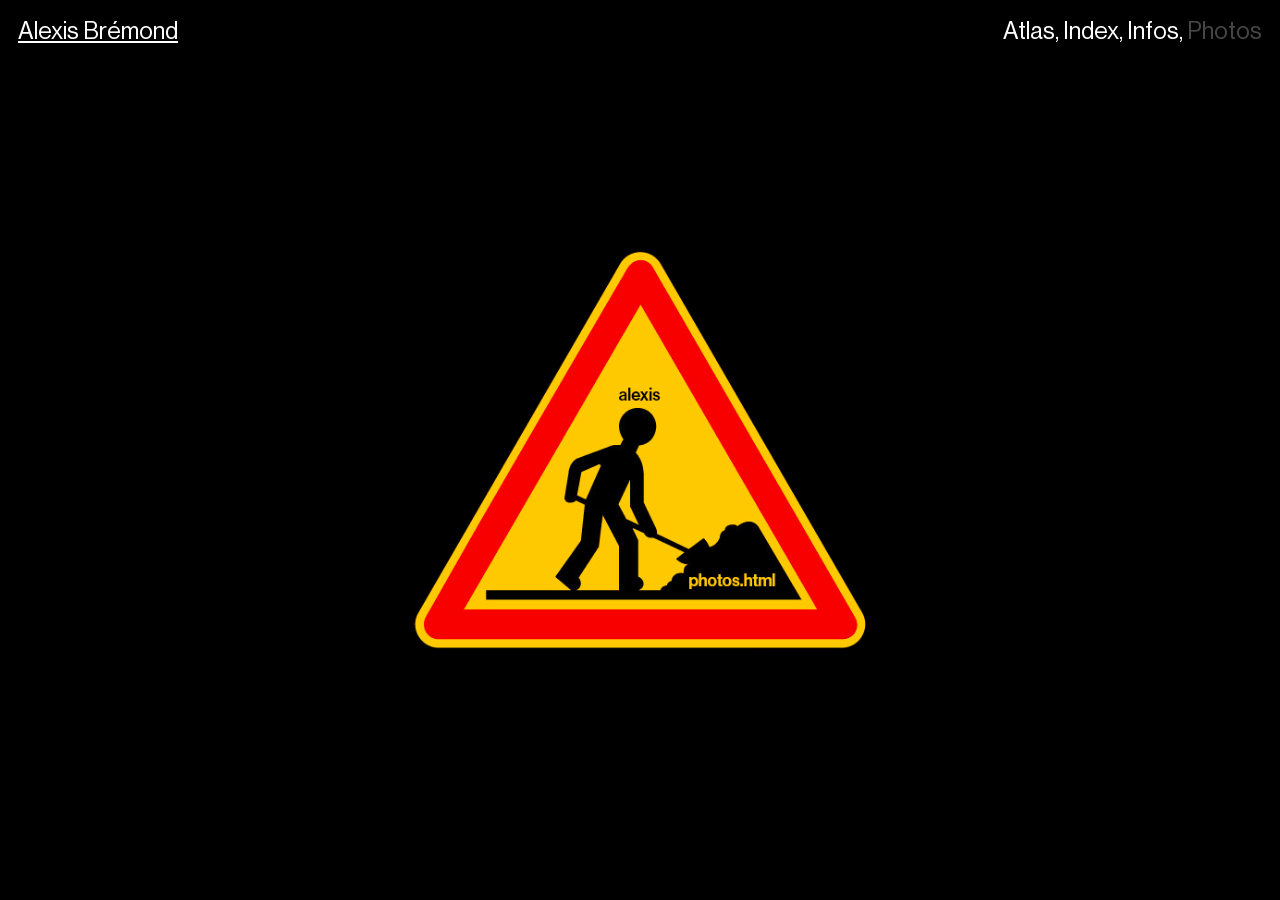
<file: photos.html>
<!DOCTYPE html>
<html lang="fr">

<head>
  <meta charset="UTF-8" />
  <meta name="viewport" content="width=device-width, initial-scale=1.0"/>
  <link rel="icon" type="image/svg+xml" href="favicon.svg">
  <title>Alexis Brémond</title>
  <link rel="stylesheet" href="shared.css" />
</head>

<body class="page-photos">
  <div id="navbar">
    <div id="navbar-left">
      <a class="nav-link" href="index.html">Alexis Brémond</a>
      <div class="business-card only-desktop">
        <span class="card-name"></span>
        <span class="card-role">Graphic, editorial, brand, type, web</span>
        <span class="card-contact"><br><br><br>alexbrem04@gmail.com<br>+33 1 23 45 67 89<br>@aleqsou</span>
x        <span class="card-skills">design</span>
      </div>
    </div>
    <div id="navbar-right">
      <a class="nav-link only-desktop" href="index.html">Atlas,</a>
      <a class="nav-link" href="projets.html">Index,</a>
      <a class="nav-link" href="infos.html">Infos,</a>
      <a class="nav-link active" href="photos.html">Photos</a></div>
  </div>
  
  <img id="tvx" src="images/tvx.png" alt=""/>
</body>
  </html>
</file>
<file: shared.css>
/* ======================================================================= */
/* =========================    GÉNÉRALES    ============================ */
/* ======================================================================= */

@font-face {
  font-family: "Neue Haas Grotesk Display";
  src: url("./fonts/neue-haas-grotesk-display/NeueHaasDisplayRoman.ttf")
    format("truetype");
  font-weight: normal;
  font-style: normal;
}

*, *::before, *::after {
  font-weight: 400 !important;
  font-family: Neue Haas Grotesk Display;
  line-height: 1.075;
  /* letter-spacing: -0.015em; */
    cursor: crosshair;

}

body,head {
  margin: 0;
  padding: 0;
  overflow-x: hidden;
  overflow-y: auto;
  position: relative;
  height: 100vh;
  font-weight: 400;
  font-family: sans-serif;
  break-inside: avoid;
  page-break-inside: avoid;
  background: #000000;
  color: #ffffff;
  /* taille fluide : passe progressivement de 0.85rem (mobile) à 1rem
     (desktop) entre 320px et 1024px de large, au lieu d'un palier net
     à 768px. Comme presque tout le site est en em, cette base fluide
     fait déjà transitionner en douceur la majorité des textes. */
  font-size: clamp(0.85rem, calc(0.78rem + 0.34vw), 1rem);
}

body::-webkit-scrollbar {
  display: none;
}

main {
  box-sizing: border-box;
  margin: 1em;
}

::selection {
  background-color: #ffffff;
  color: #000000;
}

a {
  text-decoration: underline;
  color: inherit;
  cursor: zoom-in !important;
}

a:visited {
  color: inherit;
}



a[href]:not(#navbar a):not(#navbar-left):not(#navbar-right .nav-link) {
  cursor: zoom-in !important;
}


/* Liens de navigation : retour au crosshair */
#navbar a,
#navbar .nav-link,
#navbar-left {
  cursor: crosshair !important;
}

.no-image,
.no-image * {
  cursor: not-allowed !important;
}


/* ======================================================================= */
/* ==========================    DESKTOP    ============================= */
/* ======================================================================= */

/* ----------------------------------------------------------------------- */
/* ---------------------  Classes communes (toutes pages)  --------------- */
/* ----------------------------------------------------------------------- */

/* -- navbar -- */

#navbar {
  position: fixed;
  top: 0;
  left: 0;
  right: 0;
  height: 4em;
  display: flex;
  align-items: center;
  justify-content: space-between;
  padding: 0 2vh;
  box-sizing: border-box;
  z-index: 1000000 !important;
  cursor: crosshair !important;
}

#navbar-left {
  height: 100%;
  display: flex;
  align-items: center;
  font-size: 1.5em;
  text-decoration: none;
  mix-blend-mode: difference !important;
}

#navbar-right {
  font-size: 16px;
  font-size: 1.5em;
  white-space: nowrap;
  pointer-events: auto;
}

#navbar-right .nav-link {
  text-decoration: none;
}

/* the page you're currently on turns gray and isn't a live link */
#navbar-right .nav-link.active {
  color: rgb(70, 70, 70);
}

/* -- carte de visite -- */
/* s'affiche sous "Alexis Brémond" au survol du titre (desktop uniquement :
   la classe .only-desktop la masque sur mobile). Le markup est dans la
   navbar de chaque page : <div class="business-card only-desktop">…</div> */
.business-card {
  position: absolute;
  z-index: 0 !important;
  top: 0em;                 /* juste sous la navbar */
  left: 0;                 /* alignée sur le titre (= padding de la navbar) */
  width: 450px;
  aspect-ratio: 8.5 / 5.5;   /* format carte de visite : 500 × ≈ 323 px */
  box-sizing: border-box;
  padding: 0.7em;
  display: grid;
  grid-template-columns: 1fr 0.9fr;
  grid-template-rows: auto 1fr;
  background: #00ff80;
  color: #000000;
  font-size: 1em;          /* même taille de texte que la navbar */
  user-select: none;
  /* cachée tant qu'on ne survole pas le titre */
  opacity: 0;
  visibility: hidden;
  pointer-events: none;
}

.business-card .card-name {          /* coin haut gauche */
  grid-column: 1;
  grid-row: 1;
}

.business-card .card-role {          /* coin bas gauche */
  grid-column: 1;
  grid-row: 2;
  align-self: end;
  /* background-color: blue; */
}

/* coin haut droit : les deux lignes sont alignées à gauche dans leur bloc,
   donc le "@" tombe sous le "h" de "hello". Coin bas droit : vide. */
.business-card .card-contact {
  grid-column: 2;
  grid-row: 1;
  text-align: left;
}

.business-card .card-skills {
  grid-column: 2;
  grid-row: 2;
  align-self: end;
  text-align: left;
  /* background-color: red; */
}

/* survol (ou focus clavier) du titre : on affiche la carte, et la navbar passe
   au-dessus du reste (textes de l'atlas, images) le temps du survol */
/* <br class="only-mobile"> : saut de ligne réservé à la version mobile
   (masqué ici, réactivé dans le bloc mobile ci-dessous) */
br.only-mobile {
  display: none;
}

@media (any-hover: hover) {
  #navbar:has(#navbar-left a:is(:hover, :focus-visible)) {
    z-index: 1;
  }

  #navbar:has(#navbar-left a:is(:hover, :focus-visible)) .business-card {
    opacity: 1;
    visibility: visible;
  }

  #navbar-left a:is(:hover, :focus-visible) {
    position: relative;
    z-index: 1;
    color: #000000;
    text-decoration: none;
  }
}

/* -- utilitaires partagés -- */

/* projets sans image : .text-item sur index.html, .project-row sur projets.html */
.no-image {
  color: rgb(70, 70, 70) !important;
  cursor: not-allowed !important;
}

/* image agrandie au survol/clic : hover-image-homepage-a/b sur index.html,
   hover-image-index sur projets.html */
.hover-image {
  position: fixed;
  top: 50%;
  left: 50%;
  transform: translate(-50%, -50%);
  opacity: 0;
  pointer-events: none;
  z-index: 2;
}


/* ----------------------------------------------------------------------- */
/* -------------------------  index.html (Atlas)  ------------------------- */
/* ----------------------------------------------------------------------- */

/* -- navbar -- */
/* rien de spécifique : voir la navbar commune ci-dessus */

/* -- contenu -- */

/* tracé souris */
#mouse-trail-canvas {
  position: fixed;
  top: 0;
  left: 0;
  z-index: 0;
  width: 100%;
  height: 100%;
  pointer-events: none;
}

/* liste empilée titre/type + carrousel, affichée uniquement en mobile */
#container-mobile {
  display: none;
}

/* zone de distribution random des projets */
#container {
  visibility: hidden;  
  overflow: hidden !important;
  position: absolute;
  top: 0;
  left: 0;
  width: 100vw;
  height: 100vh;
  pointer-events: none;
  
}

/* nom des projets */
.text-item {
  position: absolute;
  font-size: 0.85em;
  padding: 0.75em;
  box-sizing: border-box;
  pointer-events: auto;
  white-space: nowrap;
  user-select: none;
  mix-blend-mode: difference;
  z-index: 1;
}

/* pas de scroll sur la home */
.no-scroll {
  overflow: hidden !important;
}

/* image au hover — id hérité d'une version antérieure du markup,
   non référencé par le HTML actuel (les images utilisées sont
   #hover-image-homepage-a / -b, stylées via .hover-image ci-dessus) */
#hover-image-homepage {
  position: fixed;
  top: 50%;
  left: 50%;
  transform: translate(-50%, -50%);
  width: 500px;
  height: 500px;
  object-fit: contain;
  opacity: 0;
  z-index: 1;
  pointer-events: none;
}

#hover-image-homepage::before {
  content: none !important;
}

/* idem : classe non référencée dans le HTML actuel, laissée au cas où */
.preload-image {
display: none;
}

/* #hover-image-homepage-a,
#hover-image-homepage-b {
  outline: 1px solid #ffffff;
} */

/* ----------------------------------------------------------------------- */
/* ------------------------  projets.html (Index)  ------------------------ */
/* ----------------------------------------------------------------------- */

/* -- navbar -- */
/* rien de spécifique : voir la navbar commune ci-dessus */

/* -- contenu -- */

#hover-image-index,
#hover-video-index {
  position: fixed;
  pointer-events: none;
  top: 0;
  left: 0;
  transform: translate(0, 0);
  opacity: 0;
  max-width: 400px;
  max-height: 400px;
  z-index: 1000;
  background-color: white;
}

/* container du tableau de projets */
#container-index {
  visibility: visible;
  position: relative;
  width: 98%;
  margin: 0 auto;
}

.last-col-group {
  grid-column: 4;
  display: flex;
  justify-content: space-between;
  align-items: center;
}


.project-row {
  font-size: 0.80em;
  padding: 0.75em 0em;
  border-bottom: 1px solid rgb(255, 255, 255);
    line-height: 2 !important;
  /* transition: background-color 0s ease-in-out; */
}

.project-row .col {
  word-break: break-word;
    /* mix-blend-mode: difference; */
}
.project-row:hover:not(.no-image) {
  color:#000000;
  border-bottom-color: #000000;
}

.project-row:has(+ .project-row:hover:not(.no-image)),
.year-spacing:has(+ .project-row:hover:not(.no-image)) {
  border-bottom-color: #000000;
}

/* écrans tactiles (pas de souris) : toucher une ligne ne doit rien changer.
   Sans ça, le :hover "collant" du navigateur après un toucher met le texte en noir
   sur le fond noir (ce style suppose que le JS colore le fond, ce qu'il ne fait que
   sur desktop). */
@media (hover: none) {
  .project-row:hover:not(.no-image) {
    color: inherit;
    border-bottom-color: #ffffff;
  }

  .project-row:has(+ .project-row:hover:not(.no-image)),
  .year-spacing:has(+ .project-row:hover:not(.no-image)) {
    border-bottom-color: #ffffff;
  }

  .project-row {
    -webkit-tap-highlight-color: transparent; /* pas de flash du navigateur au toucher */
  }
}

.project-row::selection {
  /* mix-blend-mode: difference; */
  background-color: #000000 !important;
}


.project-row:last-child {
  margin: 3em;
  border-bottom: none;
  visibility: hidden;
}

.project-grid {
  display: grid;
  grid-template-columns: 0.64fr 2.35fr 0.4fr 0.75fr;
  gap: 2.5rem;
}

.project-titles {
  font-size: 0.8em;
  color: rgb(70, 70, 70);
  padding-bottom: 0.70em;
  margin-top: 8em;
  border-bottom: 1px solid #ffffff;
}

.year-spacing {
  padding: 4em 0.75em 0.75em 0em;
  display: grid;
  border-bottom: 1px solid #ffffff;
}

.project-row.no-image {
  color: rgb(70, 70, 70);
  background-color: rgb(0, 0, 0) ! important;
}


/* ----------------------------------------------------------------------- */
/* -------------------------  infos.html (Infos)  ------------------------- */
/* ----------------------------------------------------------------------- */

/* -- navbar -- */
/* rien de spécifique : voir la navbar commune ci-dessus */

/* -- contenu -- */

/* Grand titre (formations, expériences...) */
.section-title {
  /* fluide : 1.91rem (mobile) → 4.5rem (desktop), entre 320px et
     1024px de large, calculé à partir des anciennes valeurs figées
     (4.5em desktop / 2.25em mobile) pour garder le même rendu aux
     deux extrémités */
  font-size: clamp(1.91rem, calc(0.74rem + 5.88vw), 4.5rem);
  margin: 0;
}

/* Contenu texte */
.section-body {
  margin: 0;
  margin-left: 1.65em;
  /* fluide : 1.53rem (mobile) → 3rem (desktop), même logique */
  font-size: clamp(1.53rem, calc(0.86rem + 3.34vw), 3rem);
}

/* Dates et durées */
.section-body .label {
  font-size: 0.5em;
  margin-right: 0;
  color: rgb(70, 70, 70);
  hyphens: none;
  -webkit-hyphens: none;
  -moz-hyphens: none;
  -ms-hyphens: none;
}

/* Moi */
#alexis {
  margin-top: 11em !important;
  margin-bottom: 8em !important;
  max-width: 85ch;
  margin-left: auto !important;
  margin-right: auto !important;
  justify-content: center;
  text-align: center;
  /* équilibre la longueur des lignes plutôt que de les laisser en
     drapeau irrégulier — pas de support JS nécessaire, dégrade
     proprement (ragged normal) sur les navigateurs qui l'ignorent */
  text-wrap: balance;
  /* fluide : 0.64rem (mobile) → 1rem (desktop) */
  font-size: clamp(0.64rem, calc(0.47rem + 0.82vw), 1rem) !important;
  color: rgb(70, 70, 70) !important;
}

#bottom {
  margin-top: 8em !important;
  padding-bottom: 8em !important;
  justify-content: center;
  text-align: center;
  text-wrap: balance;
  /* fluide : 0.64rem (mobile) → 1rem (desktop) */
  font-size: clamp(0.64rem, calc(0.47rem + 0.82vw), 1rem) !important;
  color: rgb(70, 70, 70) !important;
}

#formation {
  margin-top: 4em !important;
}

/* espace sous hello@... en bas de page */
#contact .section-body {
  margin-bottom: 4em !important;
}

h2 {
  text-wrap: balance;
}

/* h2 {
  font-size: 10em;
  font-family: sans-serif;
  font-weight: 400;
  color: rgb(183, 128, 128);
  text-align: center;
  top: 50%;
} */

/* Expériences — mots colorés liés aux entreprises/studios (voir
   infos.js). Couleur assignée en JS ; l'image au survol suit le
   curseur, exactement comme #hover-image-index sur projets.html */
.info-link {
  /* cursor: pointer; */
  text-decoration-thickness: 0.07em;
  text-underline-offset: 0.1em;
}

#hover-image-infos {
  position: fixed;
  pointer-events: none;
  top: 0;
  left: 0;
  transform: translate(0, 0);
  opacity: 0;
  max-width: 400px;
  max-height: 400px;
  z-index: 1000;
  background-color: white;
}


/* ----------------------------------------------------------------------- */
/* -------------------------  photos.html (Photos)  ------------------------ */
/* ----------------------------------------------------------------------- */

/* -- navbar -- */
/* rien de spécifique : voir la navbar commune ci-dessus */

/* -- contenu -- */

#tvx {
  position: fixed;
  top: 50%;
  left: 50%;
  transform: translate(-50%, -50%);
  max-height: 400px;
  width: auto;
  height: auto;
}

/* pas de scroll sur la page photos (desktop ET mobile).
   Classe distincte de .no-scroll : celle-ci est réactivée en scroll sur mobile. */
html:has(body.page-photos),
body.page-photos {
  overflow: hidden !important;
  overscroll-behavior: none;
}


/* ----------------------------------------------------------------------- */
/* --------------------------  Tablette (769–1024px)  --------------------- */
/* ----------------------------------------------------------------------- */
/* regroupées par breakpoint plutôt que par page, pour rester lisibles
   d'un seul bloc — concerne surtout projets.html, un peu index.html */

/* fenêtres d'ordinateur moyennes uniquement : les tablettes tactiles passent par le bloc MOBILE */
@media (min-width: 769px) and (max-width: 1024px) and (not ((hover: none) and (pointer: coarse))) {


  .project-grid {
    grid-template-columns: 0.55fr 1.75fr  0.4fr 0.6fr;
    gap: 1.7rem;
  }

  .alexis-grid {
    grid-template-columns: 0.55fr 1.75fr  0.4fr 0.6fr;
    gap: 1.7rem;
  }

  #hover-image-index,
  #hover-video-index {
    max-width: 350px;
    max-height: 350px;
  }

  #hover-image-infos {
    max-width: 350px;
    max-height: 350px;
  }


  .text-item {
    font-size: 0.82em;
  }

  .project-titles,
  .alexis-titles {
    margin-top: 2em;
  }

  .project-row:last-child {
    margin: 2.5em;
  }

}


/* ======================================================================= */
/* ===========================    MOBILE    ============================== */
/* ======================================================================= */

/* mobile = fenêtre étroite (<= 768px) OU appareil tactile jusqu'à 1400px
   (tablettes, iPad Pro 13" compris). À garder identique à MOBILE_LAYOUT_QUERY (color.js). */
@media (max-width: 768px), (hover: none) and (pointer: coarse) and (max-width: 1400px) {

  /* --------------------------------------------------------------------- */
  /* -------------------  Classes communes (toutes pages)  ---------------- */
  /* --------------------------------------------------------------------- */

  /* body.font-size est maintenant fluide (voir la règle générale
     ci-dessus, clamp()) : plus besoin de palier ici */

  body.no-scroll {
    overflow: auto !important;
  }

  /* .only-desktop : liens "Atlas," / "Index," masqués sur mobile
     .no-image (utilitaire commun) : masqué, remplacé par le badge type */
  .only-desktop, .no-image {
    display: none;
  }

  /* <br class="only-mobile"> : saut de ligne visible uniquement sur mobile */
  br.only-mobile {
    display: inline;
  }

  /* carte de visite : sur mobile elle reste dans le DOM (grâce à cette règle,
     plus spécifique que .only-desktop) mais cachée ; elle apparaît quand
     index.html ajoute .card-open à #navbar (clic sur "Alexis Brémond") */
  /* --card-h : hauteur de la carte, posée par index.html (script en bas de page) :
     = position du titre du 1er projet - 1em. Elle dépend de la hauteur de
     l'écran et du nombre de lignes du titre, donc elle ne peut pas être fixe. */
  body {
    /* marge unique autour des images : côtés, bas (ancres) et flèche de retour
       en haut. Les trois la lisent -> elles ne peuvent plus diverger. */
    --media-margin: 1.25em;
    --card-fs: 1; /* taille du texte de la carte, relative à la navbar (1 = même taille que "Alexis Brémond") */
  }

  /* carte de visite, tous écrans "mobile" : elle reste dans le DOM mais cachée
     (.only-desktop la masquerait), et s'affiche quand index.html ajoute .card-open */
  .business-card.only-desktop {
    display: grid;
  }

  #navbar.card-open .business-card {
    opacity: 1;
    visibility: visible;
  }

  #navbar.card-open #navbar-left a {
    position: relative;
    z-index: 1;
    color: #000000;
  }

  /* > 480px (grands smartphones, tablettes) : la carte garde son format de carte
     de visite (450px, ratio 8.5:5.5, voir .business-card plus haut). Seuls
     Smartphones <= 480px : carte pleine largeur, jusqu'au 1er projet. */
  @media (max-width: 480px) {
    .business-card.only-desktop {
      width: 100%;                 /* toute la largeur de l'écran */
      aspect-ratio: auto;
      /* #navbar-left fait 1.5em du body : on divise par 1.5 × --card-fs pour
         exprimer les tailles ci-dessous en em du body */
      font-size: calc(var(--card-fs) * 1em);
      height: var(--card-h, 50vh); /* border-box : padding inclus */
      padding: calc(1.25em / (1.5 * var(--card-fs))); /* = padding de la navbar */
    }

    #navbar.card-open .business-card {
      /* texte plus grand : on donne plus de place à la colonne de droite (e-mail) */
      grid-template-columns: minmax(0, 0.8fr) minmax(0, 1.2fr);
      overflow-wrap: anywhere; /* garde-fou : l'e-mail ne déborde jamais de l'écran */
    }

    /* carte ouverte : "Index, Infos, Photos" passent sous la carte.
       - #navbar-left perd son mix-blend-mode (sinon la carte se mélange avec le
         texte de droite au lieu de le recouvrir) ;
       - les liens cachés ne sont plus cliquables à travers la carte. */
    #navbar.card-open #navbar-left {
      mix-blend-mode: normal !important; /* !important : la règle de base en a un */
    }

    #navbar.card-open #navbar-right {
      pointer-events: none;
    }

    /* les 3 <br> en tête de .card-contact servent à descendre le bloc sur desktop ;
       sur smartphone ils font déborder la carte, on les masque */
    .business-card .card-contact > br:nth-of-type(-n+3) {
      display: none;
    }

    /* le bloc contact démarre sous le titre "Alexis Brémond" (qui reste affiché
       en haut à gauche de la navbar, par-dessus la carte) */
    .business-card .card-contact {
      margin-top: 1.4em;
    }
  }

  /* -- navbar -- */

  #navbar-right {
    font-size: 1.5em;
  }


  /* --------------------------------------------------------------------- */
  /* ---------------------------  index.html (Atlas)  ---------------------- */
  /* --------------------------------------------------------------------- */

  /* -- navbar -- */
  /* rien de spécifique */
  #navbar {
    height: 4em;
    padding: 1.25em;
    z-index: 10000;
    mix-blend-mode: difference;
  }

  /* -- contenu -- */

  /* la home garde son layout aléatoire uniquement au delà de 768px.
     .hover-image est ici masquée pour l'atlas ; sur projets.html elle
     reste utilisée (voir le réglage de taille dans la section
     projets.html ci-dessous). */
  #container,
  #mouse-trail-canvas,
  .hover-image {
    display: none !important;
  }

  #container-mobile {
    display: block;
    visibility: hidden;
    position: relative;
    z-index: 1;
    padding-top: 0; /* le 1er projet se cale lui-même en bas du 1er écran (voir :first-child) */
  }

  .mobile-project {
    padding: 3em 0;
    margin: 0 var(--media-margin);
  }

  /* 1er projet : il occupe tout le 1er écran et se cale EN BAS (flex-end), avec
     le même retrait que l'ancre des autres projets (1.25em sous le carrousel).
     À scrollY = 0, le bas de son carrousel est donc pile à 1.25em du bas de
     l'écran, quel que soit le nombre de lignes du titre ou la hauteur de l'écran
     - exactement la position que prend l'ancre quand on y revient en remontant.
     Les autres projets gardent leur espacement (3em), sans influence sur les ancres. */
  .mobile-project:first-child {
    display: flex;
    flex-direction: column;
    justify-content: flex-end;
    box-sizing: border-box; /* sinon le padding s'ajoute aux 100vh */
    min-height: 100vh;
    min-height: 100dvh;
    padding: 1em 0 var(--media-margin); /* bas = marge de l'ancre (voir .mobile-carousel) */
  }

  .mobile-project-header {
    display: flex;
    justify-content: space-between;
    align-items: baseline;
    gap: 1em;
    font-size: 1em;
  }

  .mobile-project-title {
    flex: 1;
    font-size: 1.5em;
  }

  .mobile-project-year {
    color: rgb(70,70,70);
    font-size: 1em;
    margin-left: 0.25em;
  } 


  .mobile-project.no-image .mobile-project-title {
    color: rgb(70, 70, 70);
  }

  .mobile-carousel {
    margin-top: 1em;
  }

  /* -- ancres de scroll (index.html, mobile uniquement) -------------------- */
  /* un swipe amène au projet suivant et s'y bloque (au lieu d'un scroll libre).
     L'ancre est le BAS du carrousel de chaque projet, qui se cale 1.25em au-dessus
     du bas de l'écran : même marge qu'à gauche et à droite (.mobile-project).

     POURQUOI <body> ET NON LA PAGE ELLE-MÊME :
     quand c'est la page (viewport) qui défile, les navigateurs mobiles masquent
     leurs barres (url, onglets) en scrollant : la hauteur visible change, mais
     pas celle sur laquelle les ancres sont calculées -> les projets se
     décalent. Ici c'est <body> qui défile, à la hauteur de l'écran visible
     (100dvh) : les barres ne bougent plus, l'écran garde une taille stable, et
     le bas de l'image reste à 1.25em du bas, sur Chrome, Safari et Firefox.
     - page-atlas : classe du <body> de index.html (no-scroll est retirée par
       script.js sur mobile, donc on ne peut pas s'en servir)
     - scroll-snap-stop: always : un swipe ne saute jamais plus d'un projet
     Pour désactiver : supprimer ce bloc, ou passer mandatory en proximity. */
  html:has(body.page-atlas) {
    /* même unité que le body (100dvh) : avec 100%, certains navigateurs mobiles
       donnent à <html> une hauteur différente et rognent le bas du body
       (la marge du bas paraissait alors plus petite que celles des côtés) */
    height: 100vh;
    height: 100dvh;
    overflow: hidden;
  }

  body.page-atlas {
    height: 100vh;
    height: 100dvh;
    overflow-x: hidden;
    overflow-y: auto !important;
    overscroll-behavior-y: none; /* pas de rebond / pull-to-refresh qui décalerait l'écran */
    scroll-snap-type: y mandatory;
  }

  .mobile-carousel {
    scroll-snap-align: end;
    scroll-snap-stop: always;
    scroll-margin-bottom: var(--media-margin);
  }

  /* -- flèche "retour en haut" (créée par script.js, à partir du 2e projet) -- */
  /* alignée sur le coin bas droit des images : mêmes marges que les côtés / le bas.
     Zone de toucher de 3em, mais la flèche est collée dans le coin (end / end). */
  #scroll-top {
    position: fixed;
    right: var(--media-margin);
    bottom: var(--media-margin);
    z-index: 9000;                 /* au-dessus des images, sous la navbar */
    box-sizing: border-box;
    width: 4em;                    /* zone de toucher (la flèche est collée dans le coin) */
    height: 4em;
    margin: 0;
    padding: 0;
    border: 0;
    background: none;
    color: #ffffff;
    mix-blend-mode: difference;    /* lisible sur n'importe quelle image (comme la navbar) */
    font-size: 1em;                /* un <button> n'hérite pas du font-size : on l'impose,
                                      pour que 1.25em = la même marge que les images */
    display: grid;
    place-items: end end;
    cursor: pointer;
    opacity: 0;
    pointer-events: none;
    transition: opacity 0.25s ease;
    -webkit-tap-highlight-color: transparent;
  }

  #scroll-top.visible {
    opacity: 1;
    pointer-events: auto;
  }

  #scroll-top svg {
    display: block;
    height: 2.25em;                /* taille de la flèche (titres de projet = 1.5em) */
    width: auto;                   /* largeur déduite du viewBox */
    fill: none;
    stroke: currentColor;
    stroke-width: 1.5;
    stroke-linecap: square;
    stroke-linejoin: miter;
  }

  /* images ET vidéos : même recadrage carré 1:1 (cover) */
  .mobile-carousel img,
  .mobile-carousel video {
    display: block;
    width: 100%;
    aspect-ratio: 1 / 1;
    height: auto;
    object-fit: cover;
    object-position: center;
    border-radius: 2px;
  }

  /* carrousel tactile : pas de halo au toucher, pas de sélection ni de zoom au
     double-tap quand on tape plusieurs fois de suite pour changer de média */
  .mobile-carousel {
    -webkit-tap-highlight-color: transparent;
    -webkit-user-select: none;
    user-select: none;
    touch-action: manipulation;
  }


  /* --------------------------------------------------------------------- */
  /* -------------------------  projets.html (Index)  ----------------------- */
  /* --------------------------------------------------------------------- */

  /* -- navbar -- */
  /* rien de spécifique */

  /* -- contenu -- */


  /* projets hors accueil : texte et filet grisés (mobile, page Index uniquement) */
  .project-row.hors-accueil,
  .project-row.hors-accueil:hover:not(.no-image) {
    color: rgb(70, 70, 70);
    border-bottom-color: rgb(70, 70, 70);
  }

  .project-row.hors-accueil:has(+ .project-row:hover:not(.no-image)) {
    border-bottom-color: rgb(70, 70, 70);
  }

  #container-index {
    margin: 17em 1.1em 0em 1.1em;
    width: auto;
  }

  .project-grid {
    grid-template-columns: 1.1fr 0.2fr 1fr;
    gap: 1.5em;
  }

  .project-titles {
    margin-top: 1.5em;
    grid-template-columns: 1.1fr 0.2fr 1fr;
  }
/* 
  .project-titles > :nth-child(4) {
    display: none;
  } */

  .year-spacing {
    padding: 1em 0.75em 0.75em 0em;
  }

  #hover-image-index,
  #hover-video-index {
    max-width: 85vw;
    max-height: 85vh;
  }

  /* s'applique en théorie aussi aux .hover-image des autres pages,
     mais celles-ci sont déjà masquées par ailleurs sur mobile
     (voir index.html > contenu ci-dessus) */
  .hover-image {
    max-width: 90vw;
    max-height: 90vh;
  }


  /* --------------------------------------------------------------------- */
  /* --------------------------  infos.html (Infos)  ------------------------ */
  /* --------------------------------------------------------------------- */

  /* -- navbar -- */
  /* rien de spécifique */

  /* -- contenu -- */

  #alexis {
    /* margin-top: 12em !important;
    margin-bottom: 8em !important; */
    display: none !important;
  }

  main {
    margin: 16em 1.25em 0em 1.25em;
    width: auto;
  }


  /* .section-title.font-size est fluide (voir la règle générale),
     seul le margin-left du contenu texte reste spécifique au mobile */
  .section-body {
    margin: 0;
    margin-left: 1em;
  }

  /* Dates et durées */
  .section-body .label {
    font-size: 0.65em;
    margin-right: 0;
    color: rgb(70, 70, 70);
  }

  /* Moi — second réglage, redondant avec le bloc #alexis ci-dessus
     (conservé tel quel, la spécificité/l'ordre des propriétés en
     plus ne change rien au résultat) */
  #alexis {
    margin-top: 12em !important;
    margin-bottom: 8em !important;
    margin-left: 10% !important;
    margin-right: 10% !important;
    justify-content: center;
    text-align: center;
    color: rgb(70, 70, 70) !important;
  }

  #formation {
    margin-top: 4em !important;
  }

  /* Expériences — .info-link n'a besoin d'aucun réglage spécifique ici :
     la couleur et les liens restent actifs sur mobile, seule l'image au
     survol est désactivée (voir setupInfoLinks() dans infos.js) */


  /* --------------------------------------------------------------------- */
  /* -------------------------  photos.html (Photos)  ------------------------ */
  /* --------------------------------------------------------------------- */

  /* rien de spécifique sur mobile pour le moment */
  #tvx {
    position: fixed;
    top: 50%;
    left: 50%;
    transform: translate(-50%, -50%);
    max-height: 30%;
    width: auto;
    height: auto;
}

}


/* ======================================================================= */
/* ==========================    AUTRES CLASSES    ======================= */
/* ======================================================================= */

/* accessibilité */
@media (prefers-reduced-motion: reduce) {
  * {
    animation-duration: 0.01ms !important;
    animation-iteration-count: 1 !important;
    transition-duration: 0.01ms !important;
  }
}


.hover-media {
  position: fixed;
  top: 50%;
  left: 50%;
  transform: translate(-50%, -50%);
  pointer-events: none;
  opacity: 0;
}

.hover-media img,
.hover-media video {
  display: block;
  width: 100%;
  height: 100%;
  object-fit: contain;
}

/* .flou {
  filter:blur(4.5px)
} */
</file>
